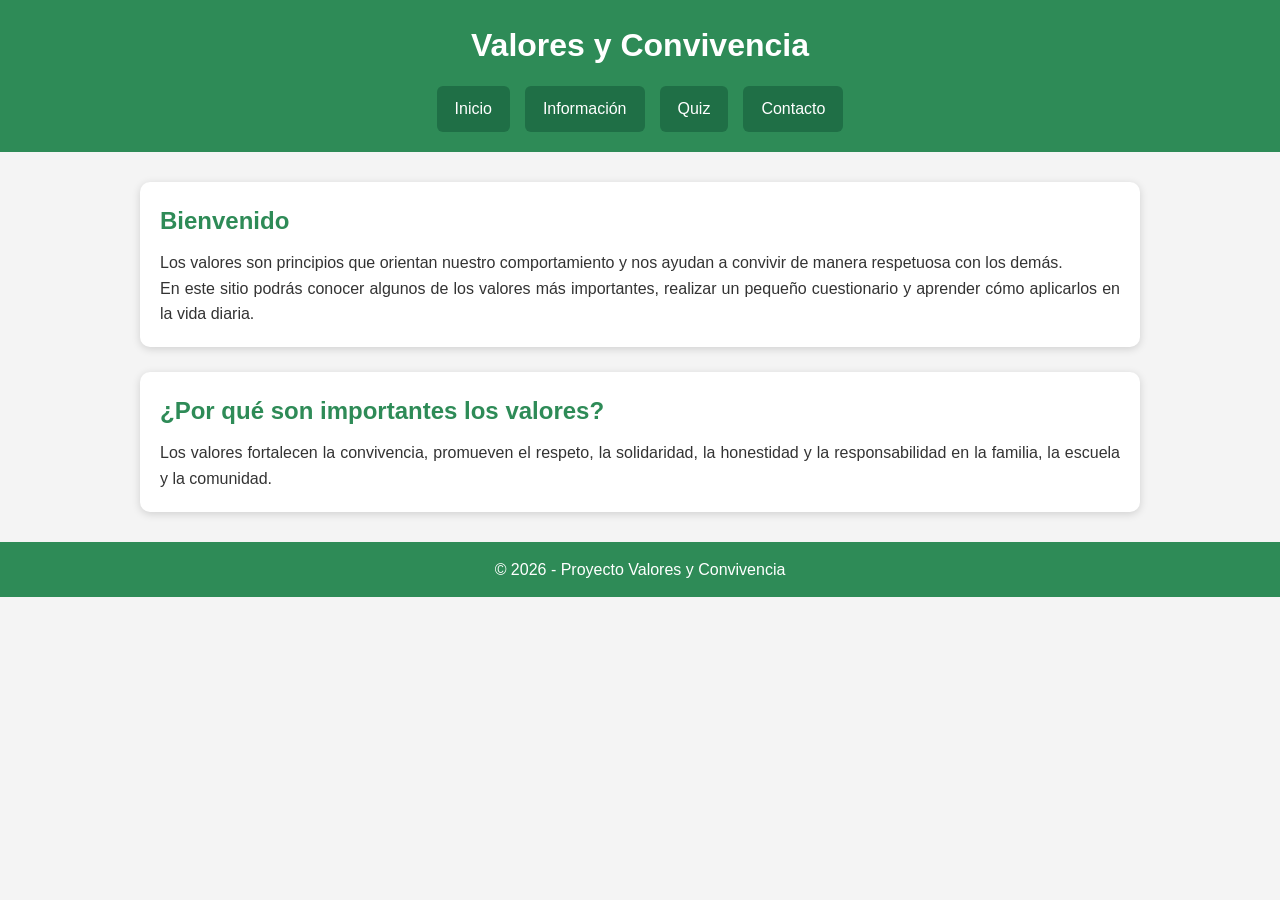
<file: index.html>
<!DOCTYPE html>
<html lang="es">

<head>
    <meta charset="UTF-8">
    <meta name="viewport" content="width=device-width, initial-scale=1.0">
    <title>Valores y Convivencia</title>

    <link rel="stylesheet" href="style.css">
</head>

<body>

    <!-- Encabezado -->
    <header>

        <h1>Valores y Convivencia</h1>

        <nav>
            <a href="index.html">Inicio</a>
            <a href="informacion.html">Información</a>
            <a href="quiz.html">Quiz</a>
            <a href="contacto.html">Contacto</a>
        </nav>

    </header>

    <!-- Contenido principal -->
    <main>

        <section>

            <h2>Bienvenido</h2>

            

            <p>
                Los valores son principios que orientan nuestro comportamiento y
                nos ayudan a convivir de manera respetuosa con los demás.
            </p>

            <p>
                En este sitio podrás conocer algunos de los valores más importantes,
                realizar un pequeño cuestionario y aprender cómo aplicarlos en la
                vida diaria.
            </p>

        </section>

        <section>

            <h2>¿Por qué son importantes los valores?</h2>

            <p>
                Los valores fortalecen la convivencia, promueven el respeto, la
                solidaridad, la honestidad y la responsabilidad en la familia,
                la escuela y la comunidad.
            </p>

        </section>

    </main>

    <!-- Pie de página -->
    <footer>

        <p>&copy; 2026 - Proyecto Valores y Convivencia</p>

    </footer>

    <script src="script.js"></script>

</body>

</html>
</file>
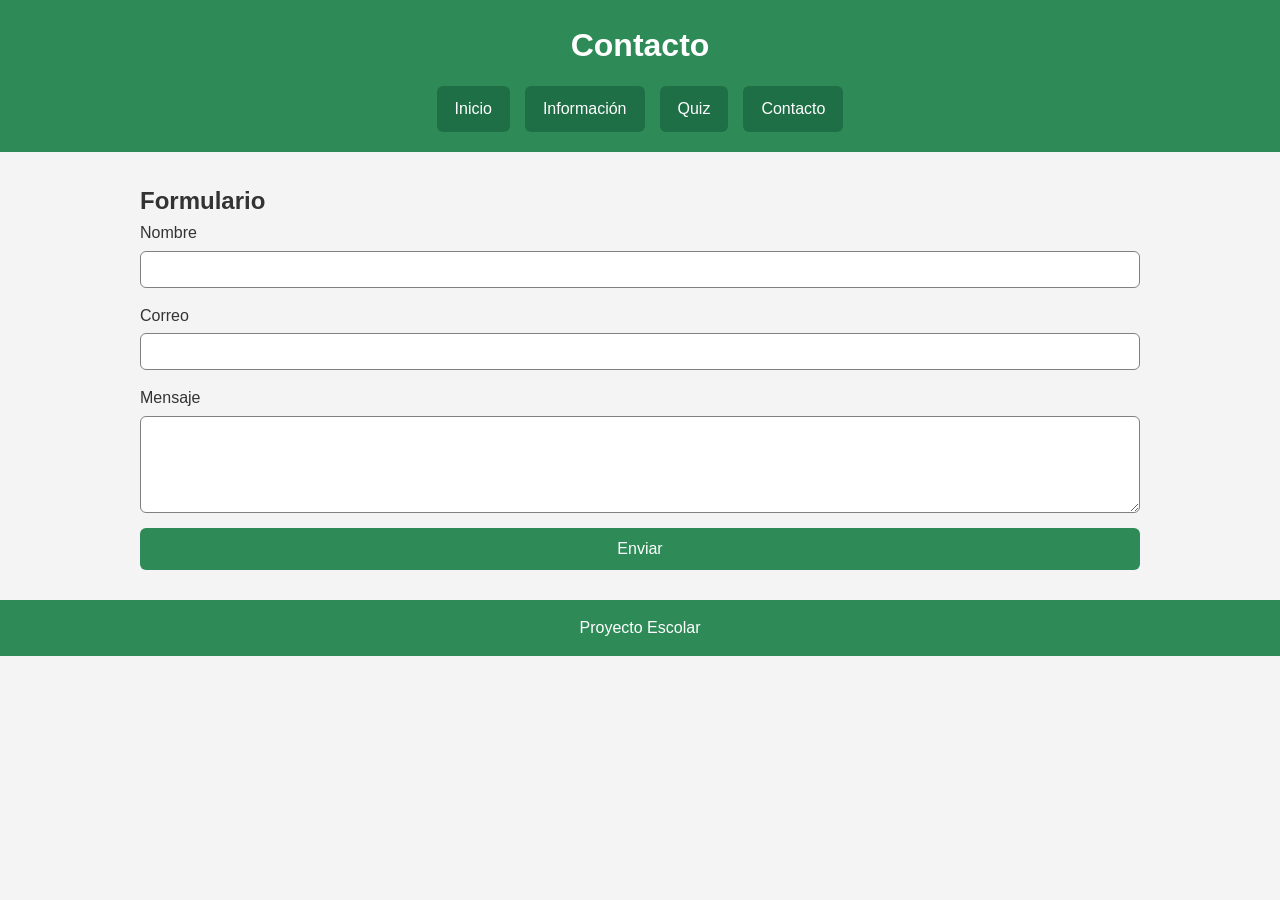
<file: contacto.html>
<!DOCTYPE html>
<html lang="es">
<head>
<meta charset="UTF-8">
<meta name="viewport" content="width=device-width, initial-scale=1.0">
<title>Contacto</title>
<link rel="stylesheet" href="style.css">
</head>

<body>

<header>

<h1>Contacto</h1>

<nav>

<a href="index.html">Inicio</a>
<a href="informacion.html">Información</a>
<a href="quiz.html">Quiz</a>
<a href="contacto.html">Contacto</a>

</nav>

</header>

<main>

<h2>Formulario</h2>

<form onsubmit="validarFormulario (event)">

    <label for="nombre">Nombre</label>
    <input type="text" id="nombre">

    <label for="correo">Correo</label>
    <input type="email" id="correo">

    <label for="mensaje">Mensaje</label>
    <textarea id="mensaje" rows="5"></textarea>

    <button type="submit">Enviar</button>

</form>
</main>

<footer>

<p>Proyecto Escolar</p>

</footer>

<script src="script.js"></script>

</body>
</html>
</file>
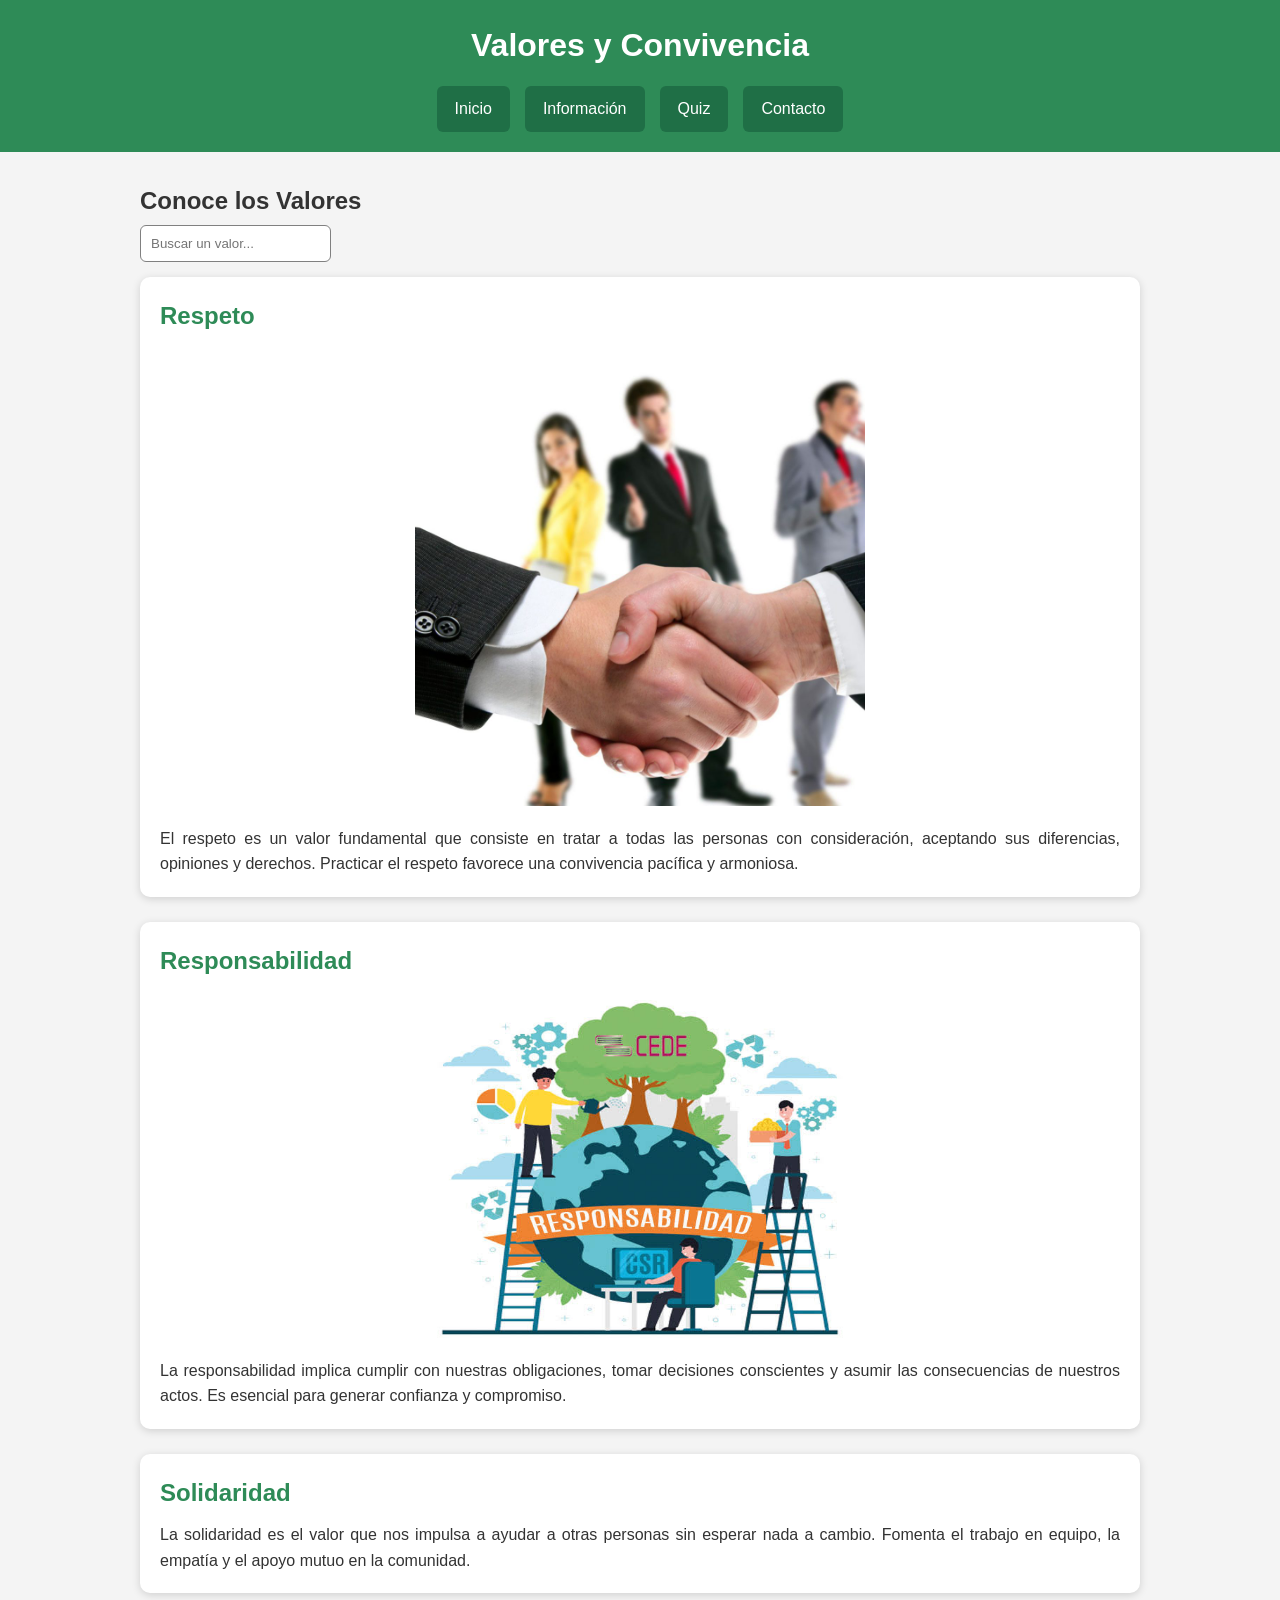
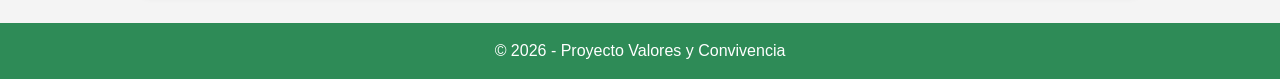
<file: informacion.html>
<!DOCTYPE html>
<html lang="es">

<head>
    <meta charset="UTF-8">
    <meta name="viewport" content="width=device-width, initial-scale=1.0">
    <title>Información - Valores y Convivencia</title>
    <link rel="stylesheet" href="style.css">
</head>

<body>

    <header>

        <h1>Valores y Convivencia</h1>

        <nav>
            <a href="index.html">Inicio</a>
            <a href="informacion.html">Información</a>
            <a href="quiz.html">Quiz</a>
            <a href="contacto.html">Contacto</a>
        </nav>

    </header>

    <main>

        <h2>Conoce los Valores</h2>

        <input
            type="text"
            id="buscador"
            placeholder="Buscar un valor..."
            onkeyup="buscarValor()">

        <section>

            <h2>Respeto</h2>

            <img src="img/respeto.jpg" alt="Respeto">

            <p>
                El respeto es un valor fundamental que consiste en tratar a todas las
                personas con consideración, aceptando sus diferencias, opiniones y
                derechos. Practicar el respeto favorece una convivencia pacífica y armoniosa.
            </p>

        </section>

        <section>

            <h2>Responsabilidad</h2>

            <img src="img/responsabilidad.jpg" alt="Responsabilidad">

            <p>
                La responsabilidad implica cumplir con nuestras obligaciones,
                tomar decisiones conscientes y asumir las consecuencias de nuestros actos.
                Es esencial para generar confianza y compromiso.
            </p>

        </section>

        <section>

            <h2>Solidaridad</h2>

            

            <p>
                La solidaridad es el valor que nos impulsa a ayudar a otras personas
                sin esperar nada a cambio. Fomenta el trabajo en equipo, la empatía
                y el apoyo mutuo en la comunidad.
            </p>

        </section>

    </main>

    <footer>

        <p>&copy; 2026 - Proyecto Valores y Convivencia</p>

    </footer>

    <script src="script.js"></script>

</body>

</html>
</file>
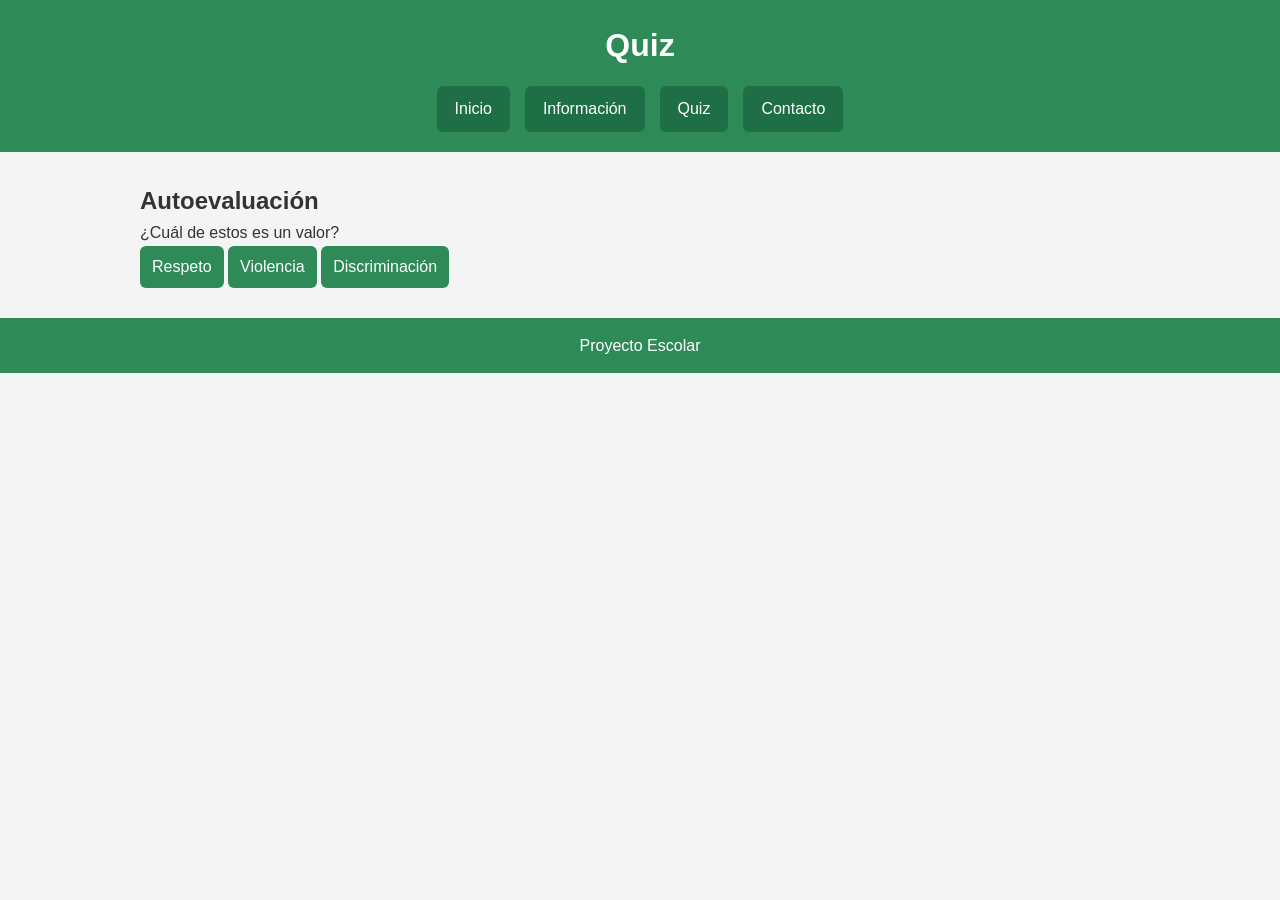
<file: quiz.html>
<!DOCTYPE html>
<html lang="es">
<head>
<meta charset="UTF-8">
<meta name="viewport" content="width=device-width, initial-scale=1.0">
<title>Quiz</title>
<link rel="stylesheet" href="style.css">
</head>

<body>

<header>

<h1>Quiz</h1>

<nav>

<a href="index.html">Inicio</a>
<a href="informacion.html">Información</a>
<a href="quiz.html">Quiz</a>
<a href="contacto.html">Contacto</a>

</nav>

</header>

<main>

<h2>Autoevaluación</h2>

<p>¿Cuál de estos es un valor?</p>

<button onclick="respuestaCorrecta()">Respeto</button>

<button onclick="respuestaIncorrecta()">Violencia</button>

<button onclick="respuestaIncorrecta()">Discriminación</button>

<p id="resultado"> </p>

</main>

<footer>

<p>Proyecto Escolar</p>

</footer>

<script src="script.js"></script>

</body>
</html>
</file>
<file: style.css>
/* ====== Estilos generales ====== */

*{
    margin: 0;
    padding: 0;
    box-sizing: border-box;
}

body{
    font-family: Arial, Helvetica, sans-serif;
    background: #f4f4f4;
    color: #333;
    line-height: 1.6;
}

/* ====== Encabezado ====== */

header{
    background: #2E8B57;
    color: white;
    text-align: center;
    padding: 20px;
}

header h1{
    margin-bottom: 15px;
}

/* ====== Menú ====== */

nav{
    display: flex;
    justify-content: center;
    gap: 15px;
    flex-wrap: wrap;
}

nav a{
    text-decoration: none;
    color: white;
    background: #1f6f46;
    padding: 10px 18px;
    border-radius: 6px;
    transition: .3s;
}

nav a:hover{
    background: #14532d;
}

/* ====== Contenido ====== */

main{
    width: 90%;
    max-width: 1000px;
    margin: 30px auto;
}

section{
    background: white;
    margin-bottom: 25px;
    padding: 20px;
    border-radius: 10px;
    box-shadow: 0 2px 8px rgba(0,0,0,.15);
}

section h2{
    color: #2E8B57;
    margin-bottom: 10px;
}

section p{
    text-align: justify;
}

/* ====== Imágenes ====== */

img{
    display: block;
    width: 100%;
    max-width: 450px;
    margin: 20px auto;
    border-radius: 10px;
}

/* ====== Formularios ====== */

form{
    display: flex;
    flex-direction: column;
}

input,
textarea{
    padding: 10px;
    margin-top: 5px;
    margin-bottom: 15px;
    border: 1px solid gray;
    border-radius: 6px;
}

button{
    background: #2E8B57;
    color: white;
    border: none;
    padding: 12px;
    border-radius: 6px;
    cursor: pointer;
    font-size: 16px;
}

button:hover{
    background: #1f6f46;
}

/* ====== Pie de página ====== */

footer{
    background: #2E8B57;
    color: white;
    text-align: center;
    padding: 15px;
    margin-top: 30px;
}

/* ====== Responsive ====== */

@media (max-width:768px){

    nav{
        flex-direction: column;
        align-items: center;
    }

    main{
        width:96%;
    }

}
</file>
